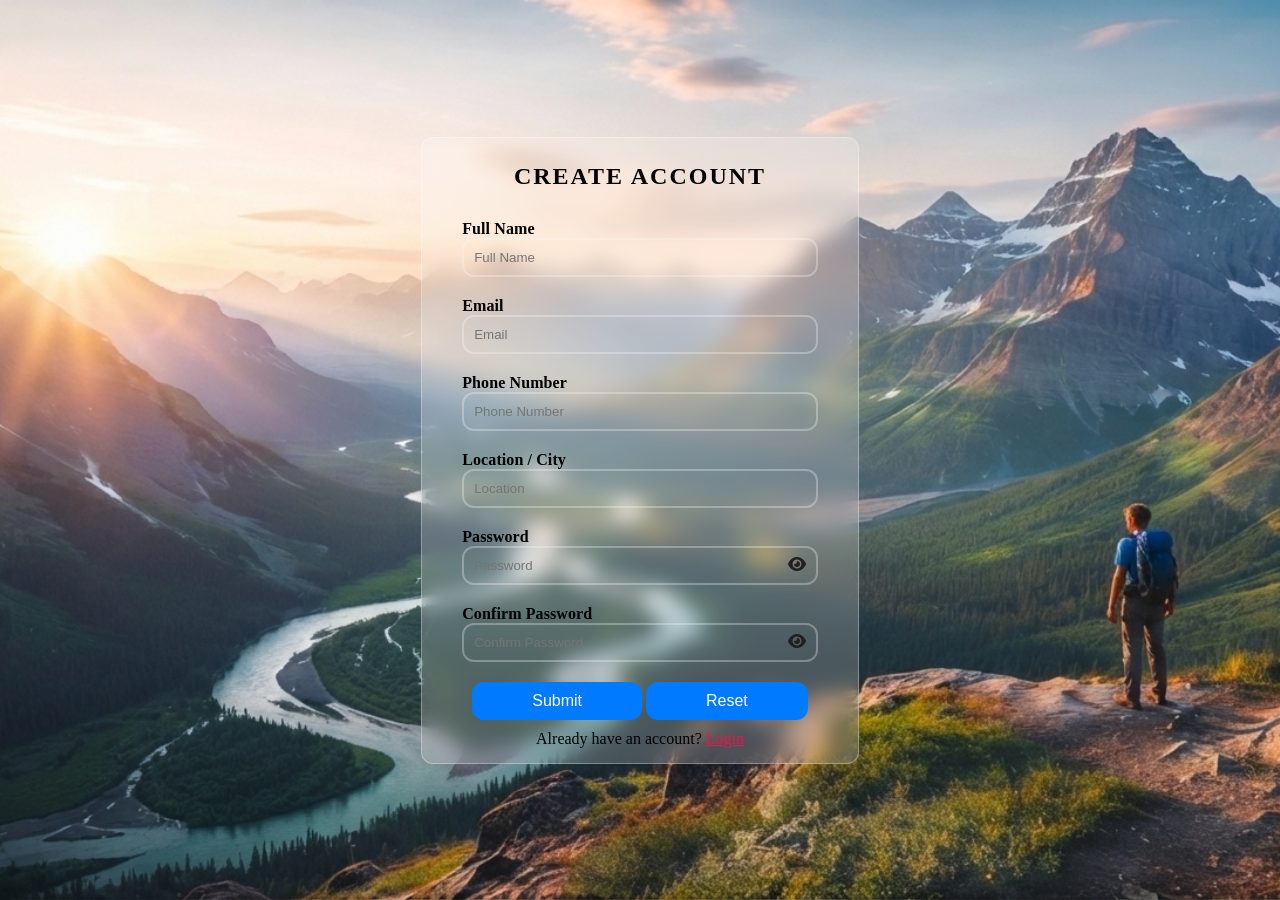
<file: index.html>
<!DOCTYPE html>
<head>
    <meta charset="UTF-8">
    <meta name="viewport" content="width=device-width, initial-scale=1.0">
    <title>SignUp Page</title>
    <link rel="stylesheet" href="css/style.css">
    <link rel="stylesheet" href="https://cdnjs.cloudflare.com/ajax/libs/font-awesome/6.4.0/css/all.min.css">
</head>

<body>
    <div class="mainDiv">
        <form action="" id="signup">
            <h2>CREATE ACCOUNT</h2>

            <div class="inputDiv">
                <label for="name">Full Name</label>
                <input type="text" id="name" placeholder="Full Name">
                <p id="nameError"></p>
            </div>

            <div class="inputDiv">
                <label for="email">Email</label>
                <input type="email" id="email" placeholder="Email">
                <p id="emailError"></p>
            </div>

            <div class="inputDiv">
                <label for="phoneNumber">Phone Number</label>
                <input type="tel" id="phoneNumber" placeholder="Phone Number">
                <p id="phoneNumberError"></p>
            </div>

            <div class="inputDiv">
                <label for="location">Location / City</label>
                <input type="text" id="location" placeholder="Location">
                <p id="locationError"></p>
            </div>

            <div class="inputDiv">
                <label for="password">Password</label>
                <div class="password-container">
                    <input type="password" id="password" placeholder="Password">
                    <button type="button" id="togglePassword" class="eye-btn" aria-label="Show password">
                        <i class="fa fa-eye" id="eyeIcon"></i>
                    </button>
                </div>
                <p id="passwordError"></p>
            </div>

            <div class="inputDiv">
                <label for="ConfirmPassword">Confirm Password</label>
                <div class="password-container">
                    <input type="password" id="ConfirmPassword" placeholder="Confirm Password">
                    <button type="button" id="toggleConfirmPassword" class="eye-btn" aria-label="Show confirm password">
                        <i class="fa fa-eye" id="confirmEyeIcon"></i>
                    </button>
                </div>
                <p id="confirmPasswordError"></p>
            </div>

            <div class="btnDiv">
                <button id="submitBtn" type="submit">Submit</button>
                <button id="resetBtn" type="reset">Reset</button>
            </div>

            <div>
                <p class="final">Already have an account? <a href="SignIn.html">Login</a></p>
            </div>

        </form>
    </div>

    <script src="js/script.js"></script>
</body>

</html>
</file>
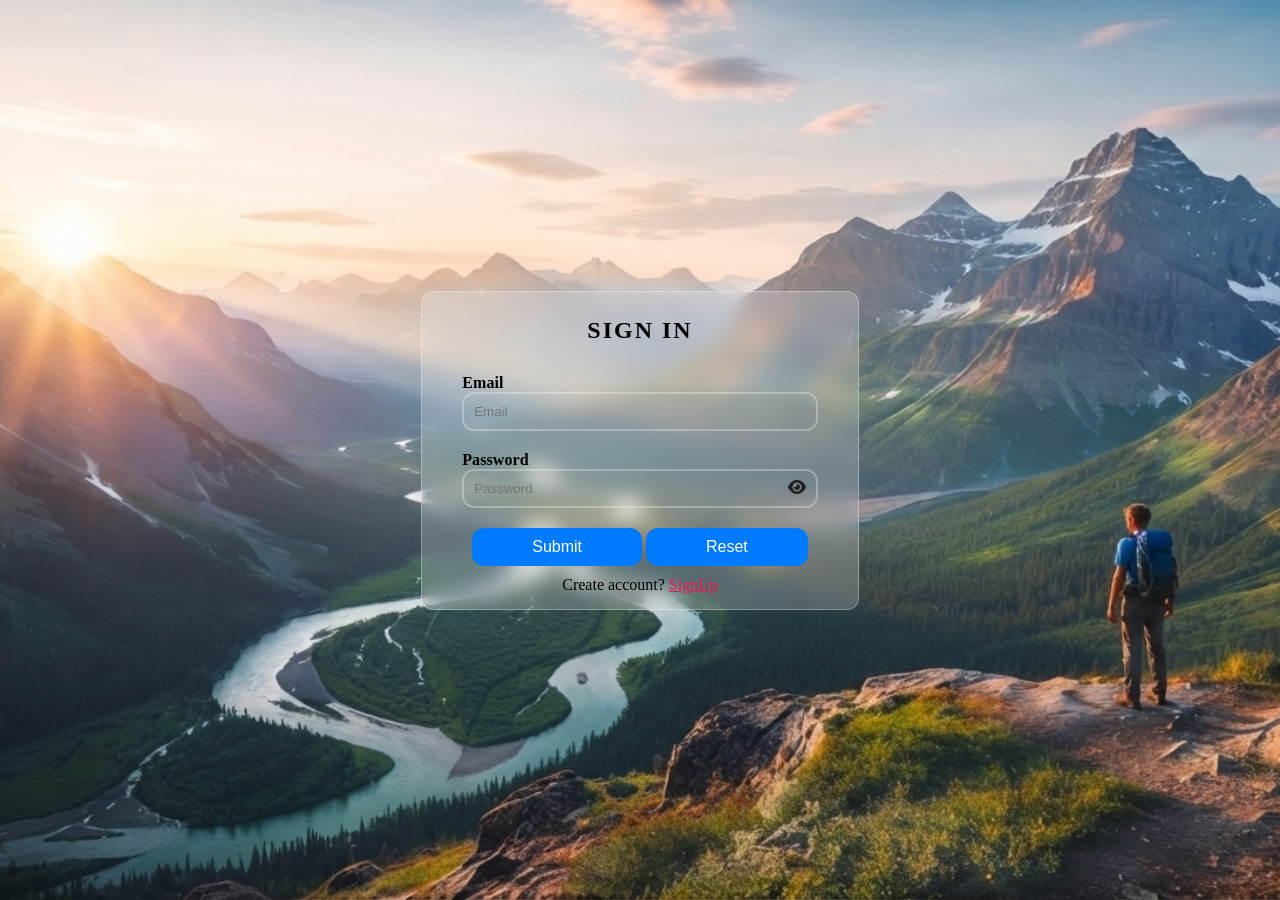
<file: SignIn.html>
<!DOCTYPE html>
<html lang="en">

<head>
    <meta charset="UTF-8">
    <meta name="viewport" content="width=device-width, initial-scale=1.0">
    <title>SignIn Page</title>
    <link rel="stylesheet" href="css/style.css">
    <link rel="stylesheet" href="https://cdnjs.cloudflare.com/ajax/libs/font-awesome/6.4.0/css/all.min.css">
</head>

<body>
    <div class="mainDiv">
        <form action="" id="signin">
            <h2>SIGN IN</h2>

            <div class="inputDiv">
                <label for="email">Email</label>
                <input type="email" id="email" placeholder="Email">
                <p id="emailError"></p>
            </div>

            <div class="inputDiv">
                <label for="password">Password</label>
                <div class="password-container">
                    <input type="password" id="password" placeholder="Password">
                    <button type="button" id="togglePassword" class="eye-btn" aria-label="Show password">
                        <i class="fa fa-eye" id="eyeIcon"></i>
                    </button>
                </div>
                <p id="passwordError"></p>
            </div>

            <div class="btnDiv">
                <button id="submitBtn" type="submit">Submit</button>
                <button id="resetBtn" type="reset">Reset</button>
            </div>

            <div>
                <p class="final">Create account? <a href="index.html">SignUp</a></p>
            </div>

        </form>
    </div>

    <script src="js/script.js"></script>
</body>

</html>
</file>
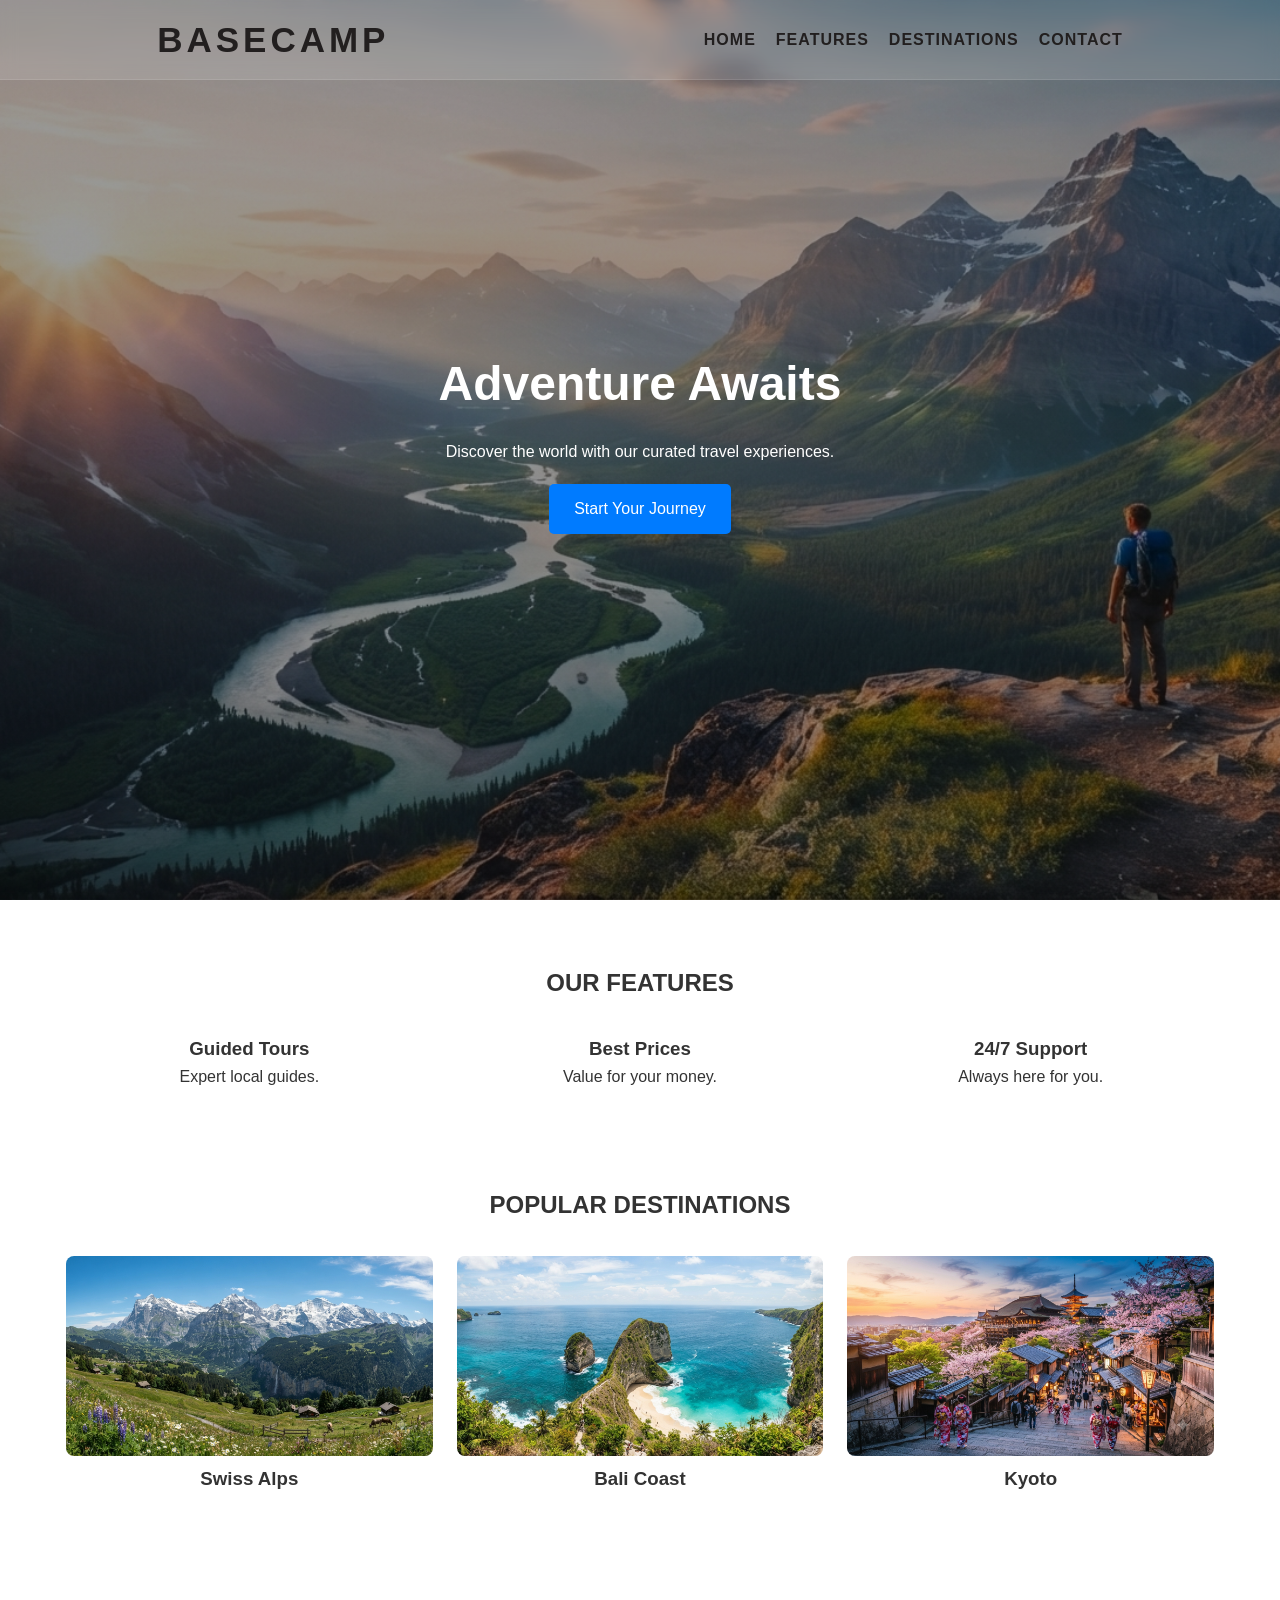
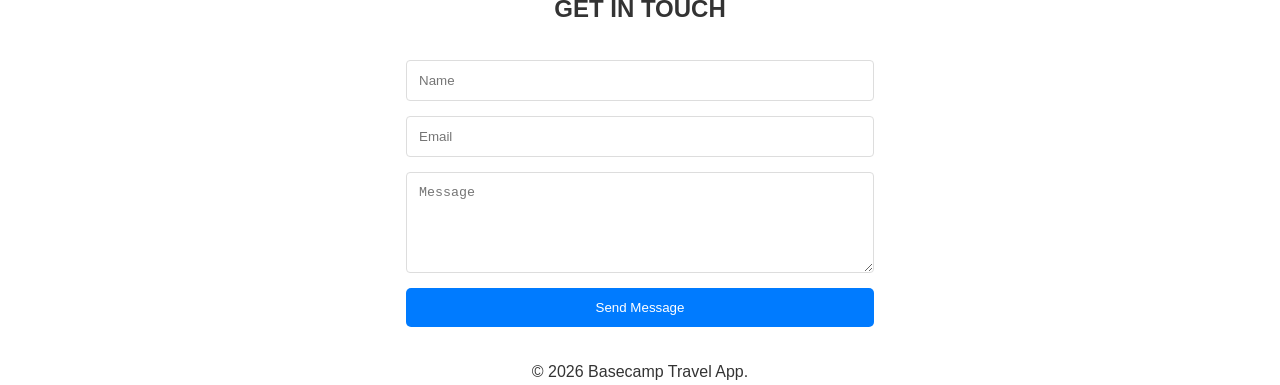
<file: travel.html>
<!DOCTYPE html>
<html lang="en">

<head>
    <meta charset="UTF-8">
    <meta name="viewport" content="width=device-width, initial-scale=1.0">
    <title>Basecamp | Travel Adventures</title>
    <link rel="stylesheet" href="css/styles.css">
</head>

<body>

     <header>
        <div class="nav-container">
            <h1>BASECAMP</h1>
            <nav class="nav-links">
                <ul id="navLinks">
                    <li><a href="#home">HOME</a></li>
                    <li><a href="#features">FEATURES</a></li>
                    <li><a href="#destination">DESTINATIONS</a></li>
                    <li><a href="#contact">CONTACT</a></li>
                </ul>
                <div class="hamburger" id="hamburger">
                    <span></span>
                    <span></span>
                    <span></span>
                </div>
            </nav>
        </div>
    </header>

    <main>
        <section id="home" class="hero">
            <div class="hero-content">
                <h1>Adventure Awaits</h1>
                <p>Discover the world with our curated travel experiences.</p>
                <a href="#contact" class="hero-btn">Start Your Journey</a>
            </div>
        </section>

        <section id="features" class="features">
            <h2>OUR FEATURES</h2>
            <div class="feature-grid">
                <div class="card">
                    <h3>Guided Tours</h3>
                    <p>Expert local guides.</p>
                </div>
                <div class="card">
                    <h3>Best Prices</h3>
                    <p>Value for your money.</p>
                </div>
                <div class="card">
                    <h3>24/7 Support</h3>
                    <p>Always here for you.</p>
                </div>
            </div>
        </section>

        <section id="destinations" class="destinations">
            <h2>POPULAR DESTINATIONS</h2>
            <div class="dest-grid">
                <article class="card"><img src="images/Swiss Alps.png" alt="Mountain">
                    <h3>Swiss Alps</h3>
                </article>
                <article class="card"><img src="images/Bali Coast.png" alt="Beach">
                    <h3>Bali Coast</h3>
                </article>
                <article class="card"><img src="images/Kyoto.png" alt="City">
                    <h3>Kyoto</h3>
                </article>
            </div>
        </section>

        <section id="contact" class="contact">
            <h2>GET IN TOUCH</h2>
            <form>
                <input type="text" placeholder="Name" required>
                <input type="email" placeholder="Email" required>
                <textarea placeholder="Message" rows="5" required></textarea>
                <button type="submit" class="send-btn">Send Message</button>
            </form>
        </section>
    </main>

    <footer>
        <p>&copy; 2026 Basecamp Travel App.</p>
    </footer>

    <script src="js/script.js"></script>
</body>

</html>
</file>
<file: css/style.css>
* {
    margin: 0;
    padding: 0;
    box-sizing: border-box;
}

body {
    display: flex;
    justify-content: center;
    align-items: center;
    min-height: 100vh;
    margin: 0;
    background-image: url('../images/hero-section-banner.png');
    background-size: cover;
    background-position: center;
    background-repeat: no-repeat;
}

.mainDiv {
    background: rgba(255, 255, 255, 0.2);
    backdrop-filter: blur(10px);
    -webkit-backdrop-filter: blur(10px);
    padding: 15px 40px;
    border-radius: 12px;
    border: 1px solid rgba(255, 255, 255, 0.3)
}

h2 {
    text-align: center;
    padding: 10px;
    letter-spacing: 2px;
    font-weight: bold;
}

.inputDiv {
    margin-top: 20px;
}

label {
    color: rgb(0, 0, 0);
    font-weight: bold;
    letter-spacing: 0.1px;
}

input {
    padding: 10px;
    width: 100%;
    outline: none;
    border-radius: 12px;
    border: 2px solid rgba(252, 249, 249, 0.3);
    background-color: transparent;
}

button {
    color: white;
    background-color: #007bff;
    text-decoration: none;
    padding: 10px 60px;
    border-radius: 12px;
    border: none;
    font-size: 1rem;
    cursor: pointer;
    transition: background-color 0.2s ease;
}

button:hover {
    background-color: #0056b3;
}

.btnDiv {
    margin-top: 10px;
    padding: 10px;
}

.final {
    text-align: center;
    align-items: center;
}

a {
    color: #e7194c;
}

a:hover {
    color: #510c1d;
}

.password-container {
    position: relative;
    display: flex;
    align-items: center;
}

.password-container input {
    padding-right: 45px;
    /* Leaves space for the icon */
}

.eye-btn {
    position: absolute;
    right: 12px;
    background: transparent;
    border: none;
    padding: 0;
    cursor: pointer;
    color: #211f1f;
    font-size: 1rem;
}

.eye-btn:hover {
    background: transparent;
    color: #000;
}
</file>
<file: css/styles.css>
* {
    box-sizing: border-box;
    margin: 0;
    padding: 0;
}

body {
    font-family: 'Segoe UI', sans-serif;
    line-height: 1.6;
    color: #333;
}

html{
    scroll-behavior: smooth;
}

.nav-container {
    display: flex;
    background-color: rgba(255, 255, 255, 0.15);
    color: rgb(34, 31, 31);
    backdrop-filter: blur(8px);
    -webkit-backdrop-filter: blur(8px);
    border-bottom: 1px solid rgba(255, 255, 255, 0.1);
    justify-content: space-around;
    align-items: center;
    height: 80px;
    width: 100%;
    position: fixed;
    top: 0;
    left: 0;
    z-index: 1000;
}

.nav-container h1 {
    letter-spacing: 4px;
    font-size: 35px;
}

.nav-links ul {
    display: flex;
    list-style: none;
    gap: 20px;
}

.nav-links a {
    text-decoration: none;
    color: rgb(34, 31, 31);
    letter-spacing: 1px;
    font-weight: bold;
    cursor: pointer;
    transition: 0.3s ease;
}

.nav-links a:hover {
    color: beige;
    text-decoration: underline;
}

.hamburger {
    display: none;
    flex-direction: column;
    gap: 3px;
    cursor: pointer;
}

.hamburger span {
    display: block;
    background-color: black;
    width: 50px;
    height: 5px;
    border-radius: 3px;
    transition: all 0.3s ease;
}

.hero {
    height: 100vh;
    background: linear-gradient(rgba(0, 0, 0, 0.4), rgba(0, 0, 0, 0.4)), url('../images/hero-section-banner.png');
    background-size: cover;
    background-position: center;
    display: flex;
    justify-content: center;
    align-items: center;
    text-align: center;
    color: #fff;
}

.hero h1 {
    font-size: 3rem;
    margin-bottom: 1rem;
}

.hero-btn {
    display: inline-block;
    background: #007bff;
    color: #fff;
    padding: 12px 25px;
    text-decoration: none;
    border-radius: 5px;
    border: none;
    cursor: pointer;
    text-align: center;
    margin: 20px;
}

h2 {
    text-align: center;
    margin-top: 4rem;
    margin-bo: 4rem;
}

.feature-grid,
.dest-grid {
    display: grid;
    grid-template-columns: repeat(auto-fit, minmax(280px, 1fr));
    gap: 20px;
    padding: 2rem 5%;
    justify-items: center;
    text-align: center;
}

.card img {
    width: 100%;
    height: 200px;
    object-fit: cover;
    border-radius: 8px;
}

form {
    display: flex;
    flex-direction: column;
    max-width: 500px;
    margin: 2rem auto;
    gap: 15px;
    padding: 0 1rem;
}

input,
textarea {
    padding: 12px;
    border: 1px solid #ddd;
    border-radius: 4px;
}

.send-btn {
    background: #007bff;
    color: #fff;
    padding: 12px 25px;
    border: none;
    border-radius: 5px;
    cursor: pointer;
}

footer{
    text-align: center;
}

@media (max-width: 768px) {
    .nav-toggle-label {
        display: flex;
    }

    .hamburger {
        display: flex;
    }

    .nav-links ul {
        position: absolute;
        top: 100%;
        left: 0;
        background-color: rgba(255, 255, 255, 0.15);
        backdrop-filter: blur(18px);
        -webkit-backdrop-filter: blur(18px);
        border-bottom: 1px solid rgba(255, 255, 255, 0.1);
        width: 100%;
        flex-direction: column;
        align-items: center;
        
        /* Replaced overflow: hidden and max-height with opacity/visibility for backdrop-filter support */
        opacity: 0;
        visibility: hidden;
        transform: translateY(-10px);
        transition: all 0.3s ease-in-out;
        gap: 0;
    }

    .nav-links li {
        width: 100%;
        text-align: center;
        padding: 1rem 0;
    }

    /* Active state when hamburger is clicked */
    /* Active state when hamburger is clicked */
    .nav-links ul.active {
        opacity: 1;
        visibility: visible;
        transform: translateY(0);
        background-color: rgba(150, 158, 176, 0.9); /* Rich dark slate with a strong blur effect */
        backdrop-filter: blur(18px);
        -webkit-backdrop-filter: blur(18px);
    }

    /* Ensure link text turns white for readability on the dark background */
    .nav-links ul.active a {
        color: #ffffff;
    }

    .hamburger.active span:nth-child(1) {
        transform: translateY(8px) rotate(45deg);
    }

    .hamburger.active span:nth-child(2) {
        opacity: 0;
    }

    .hamburger.active span:nth-child(3) {
        transform: translateY(-8px) rotate(-45deg);
    }
}
</file>
